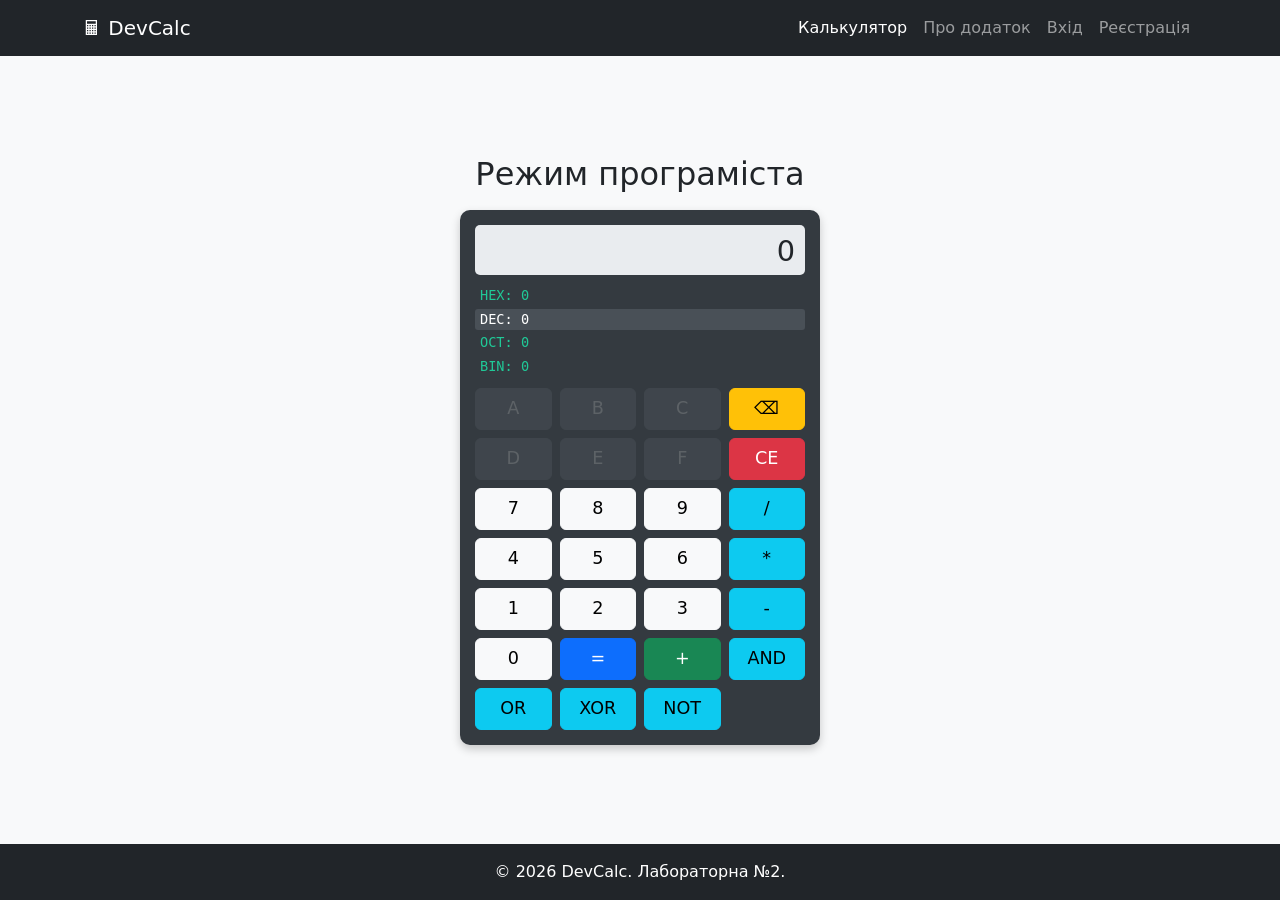
<file: index.html>
<!DOCTYPE html>
<html lang="uk">
<head>
    <meta charset="UTF-8">
    <meta name="viewport" content="width=device-width, initial-scale=1.0">
    <title>DevCalc - Калькулятор</title>
    <link href="https://cdn.jsdelivr.net/npm/bootstrap@5.3.0/dist/css/bootstrap.min.css" rel="stylesheet">
    <link rel="stylesheet" href="style.css">
</head>
<body class="d-flex flex-column min-vh-100">
    <nav class="navbar navbar-expand-lg navbar-dark bg-dark">
        <div class="container">
            <a class="navbar-brand" href="index.html">🖩 DevCalc</a>
            <button class="navbar-toggler" type="button" data-bs-toggle="collapse" data-bs-target="#navbarNav"><span class="navbar-toggler-icon"></span></button>
            <div class="collapse navbar-collapse" id="navbarNav">
                <ul class="navbar-nav ms-auto">
                    <li class="nav-item"><a class="nav-link active" href="index.html">Калькулятор</a></li>
                    <li class="nav-item"><a class="nav-link" href="about.html">Про додаток</a></li>
                    <li class="nav-item"><a class="nav-link" href="profile.html">Профіль</a></li>
                    <li class="nav-item"><a class="nav-link" href="login.html">Вхід</a></li>
                    <li class="nav-item"><a class="nav-link" href="register.html">Реєстрація</a></li>
                </ul>
            </div>
        </div>
    </nav>

    <main class="container my-3 flex-grow-1 d-flex flex-column justify-content-center">
        <h2 class="text-center mb-3">Режим програміста</h2>
        <div class="calc-container">
            <div class="calc-display">0</div>
            <div class="hex-bin-panel">
                <div class="base-item" data-b="16">HEX: 0</div>
                <div class="base-item base-active" data-b="10">DEC: 0</div>
                <div class="base-item" data-b="8">OCT: 0</div>
                <div class="base-item" data-b="2">BIN: 0</div>
            </div>
            <div class="row g-2">
                <div class="col-3"><button class="btn btn-secondary calc-btn">A</button></div>
                <div class="col-3"><button class="btn btn-secondary calc-btn">B</button></div>
                <div class="col-3"><button class="btn btn-secondary calc-btn">C</button></div>
                <div class="col-3"><button class="btn btn-warning calc-btn">⌫</button></div>
                
                <div class="col-3"><button class="btn btn-secondary calc-btn">D</button></div>
                <div class="col-3"><button class="btn btn-secondary calc-btn">E</button></div>
                <div class="col-3"><button class="btn btn-secondary calc-btn">F</button></div>
                <div class="col-3"><button class="btn btn-danger calc-btn">CE</button></div>
                
                <div class="col-3"><button class="btn btn-light calc-btn">7</button></div>
                <div class="col-3"><button class="btn btn-light calc-btn">8</button></div>
                <div class="col-3"><button class="btn btn-light calc-btn">9</button></div>
                <div class="col-3"><button class="btn btn-info calc-btn">/</button></div>
                
                <div class="col-3"><button class="btn btn-light calc-btn">4</button></div>
                <div class="col-3"><button class="btn btn-light calc-btn">5</button></div>
                <div class="col-3"><button class="btn btn-light calc-btn">6</button></div>
                <div class="col-3"><button class="btn btn-info calc-btn">*</button></div>
                
                <div class="col-3"><button class="btn btn-light calc-btn">1</button></div>
                <div class="col-3"><button class="btn btn-light calc-btn">2</button></div>
                <div class="col-3"><button class="btn btn-light calc-btn">3</button></div>
                <div class="col-3"><button class="btn btn-info calc-btn">-</button></div>

                <div class="col-3"><button class="btn btn-light calc-btn">0</button></div>
                <div class="col-3"><button class="btn btn-primary calc-btn">=</button></div>
                <div class="col-3"><button class="btn btn-success calc-btn">+</button></div>
                <div class="col-3"><button class="btn btn-info calc-btn">AND</button></div>

                <div class="col-3"><button class="btn btn-info calc-btn">OR</button></div>
                <div class="col-3"><button class="btn btn-info calc-btn">XOR</button></div>
                <div class="col-3"><button class="btn btn-info calc-btn">NOT</button></div>
            </div>
        </div>
    </main>

    <footer class="bg-dark text-white text-center py-3 mt-auto">
        <div class="container"><p class="mb-0">© 2026 DevCalc. Лабораторна №2.</p></div>
    </footer>
    <script src="https://cdn.jsdelivr.net/npm/bootstrap@5.3.0/dist/js/bootstrap.bundle.min.js"></script>
   <script src="auth.js"></script>
    <script src="model.js"></script>
    <script src="view.js"></script>
    <script src="controller.js"></script>
</body>
</html>
</file>
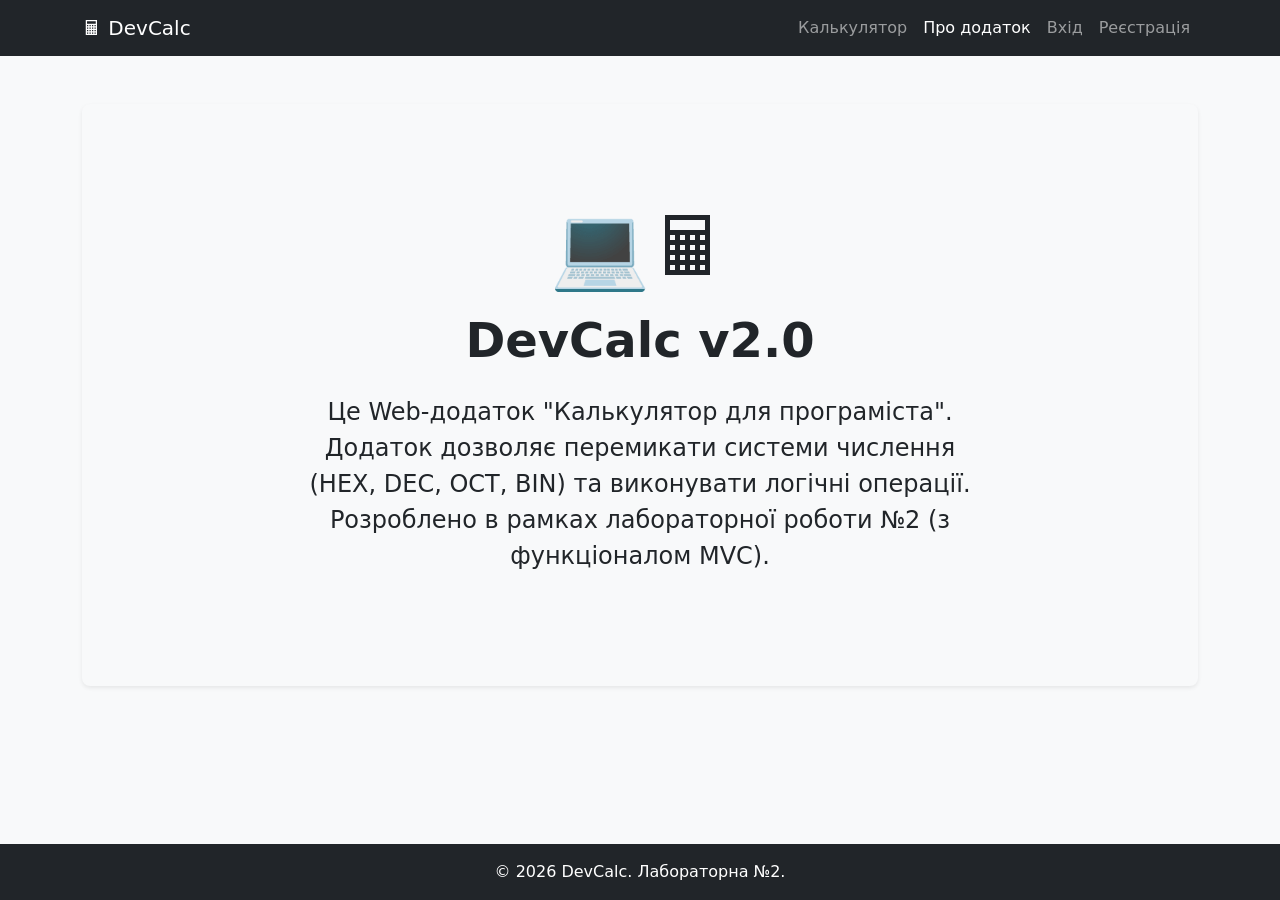
<file: about.html>
<!DOCTYPE html>
<html lang="uk">
<head>
    <meta charset="UTF-8">
    <meta name="viewport" content="width=device-width, initial-scale=1.0">
    <title>Про додаток - DevCalc</title>
    <link href="https://cdn.jsdelivr.net/npm/bootstrap@5.3.0/dist/css/bootstrap.min.css" rel="stylesheet">
    <link rel="stylesheet" href="style.css">
</head>
<body class="d-flex flex-column min-vh-100">
    <nav class="navbar navbar-expand-lg navbar-dark bg-dark">
        <div class="container">
            <a class="navbar-brand" href="index.html">🖩 DevCalc</a>
            <button class="navbar-toggler" type="button" data-bs-toggle="collapse" data-bs-target="#navbarNav"><span class="navbar-toggler-icon"></span></button>
            <div class="collapse navbar-collapse" id="navbarNav">
                <ul class="navbar-nav ms-auto">
                    <li class="nav-item"><a class="nav-link" href="index.html">Калькулятор</a></li>
                    <li class="nav-item"><a class="nav-link active" href="about.html">Про додаток</a></li>
                    <li class="nav-item"><a class="nav-link" href="profile.html">Профіль</a></li>
                    <li class="nav-item"><a class="nav-link" href="login.html">Вхід</a></li>
                    <li class="nav-item"><a class="nav-link" href="register.html">Реєстрація</a></li>
                </ul>
            </div>
        </div>
    </nav>

    <main class="container my-5 flex-grow-1 text-center">
        <div class="p-5 mb-4 bg-light rounded-3 shadow-sm">
            <div class="container-fluid py-5">
                <h1 class="display-1">💻🖩</h1>
                <h1 class="display-5 fw-bold mt-3">DevCalc v2.0</h1>
                <p class="col-md-8 fs-4 mx-auto mt-4">
                    Це Web-додаток "Калькулятор для програміста". 
                    Додаток дозволяє перемикати системи числення (HEX, DEC, OCT, BIN) та виконувати логічні операції.
                    Розроблено в рамках лабораторної роботи №2 (з функціоналом MVC).
                </p>
            </div>
        </div>
    </main>

    <footer class="bg-dark text-white text-center py-3 mt-auto">
        <div class="container"><p class="mb-0">© 2026 DevCalc. Лабораторна №2.</p></div>
    </footer>
    <script src="https://cdn.jsdelivr.net/npm/bootstrap@5.3.0/dist/js/bootstrap.bundle.min.js"></script>
    <script src="auth.js"></script>
</body>
</html>
</file>
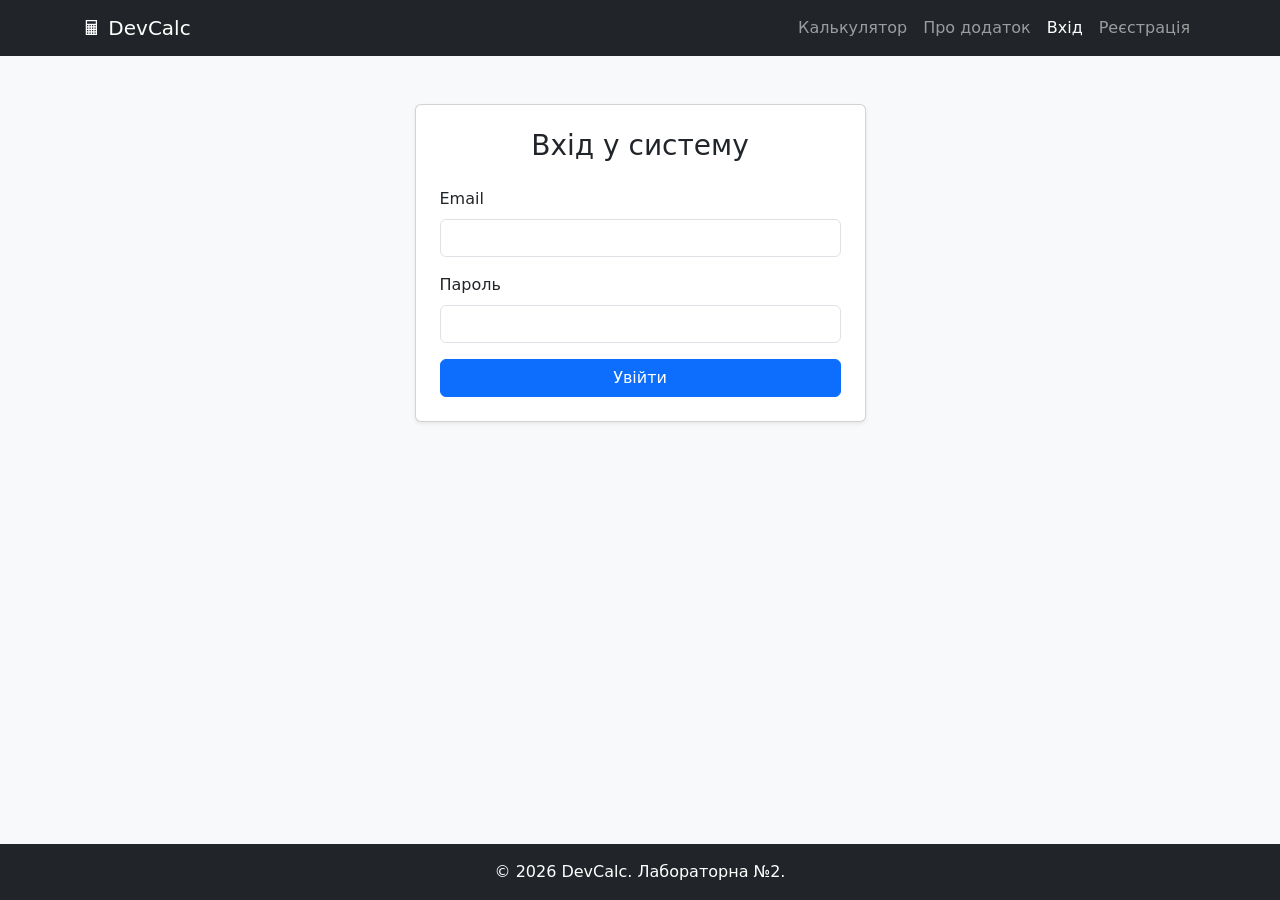
<file: login.html>
<!DOCTYPE html>
<html lang="uk">
<head>
    <meta charset="UTF-8">
    <meta name="viewport" content="width=device-width, initial-scale=1.0">
    <title>Вхід - DevCalc</title>
    <link href="https://cdn.jsdelivr.net/npm/bootstrap@5.3.0/dist/css/bootstrap.min.css" rel="stylesheet">
    <link rel="stylesheet" href="style.css">
</head>
<body class="d-flex flex-column min-vh-100">
    <nav class="navbar navbar-expand-lg navbar-dark bg-dark">
        <div class="container">
            <a class="navbar-brand" href="index.html">🖩 DevCalc</a>
            <button class="navbar-toggler" type="button" data-bs-toggle="collapse" data-bs-target="#navbarNav"><span class="navbar-toggler-icon"></span></button>
            <div class="collapse navbar-collapse" id="navbarNav">
                <ul class="navbar-nav ms-auto">
                    <li class="nav-item"><a class="nav-link" href="index.html">Калькулятор</a></li>
                    <li class="nav-item"><a class="nav-link" href="about.html">Про додаток</a></li>
                    <li class="nav-item"><a class="nav-link" href="profile.html">Профіль</a></li>
                    <li class="nav-item"><a class="nav-link active" href="login.html">Вхід</a></li>
                    <li class="nav-item"><a class="nav-link" href="register.html">Реєстрація</a></li>
                </ul>
            </div>
        </div>
    </nav>

    <main class="container my-5 flex-grow-1">
        <div class="row justify-content-center">
            <div class="col-md-5">
                <div class="card shadow-sm">
                    <div class="card-body p-4">
                        <h3 class="text-center mb-4">Вхід у систему</h3>
                        <form id="loginForm">
                            <div class="mb-3">
                                <label class="form-label">Email</label>
                                <input type="email" class="form-control" id="loginEmail" required>
                            </div>
                            <div class="mb-3">
                                <label class="form-label">Пароль</label>
                                <input type="password" class="form-control" id="loginPass" required>
                            </div>
                            <button type="submit" class="btn btn-primary w-100">Увійти</button>
                        </form>
                    </div>
                </div>
            </div>
        </div>
    </main>

    <footer class="bg-dark text-white text-center py-3 mt-auto">
        <div class="container"><p class="mb-0">© 2026 DevCalc. Лабораторна №2.</p></div>
    </footer>
    <script src="https://cdn.jsdelivr.net/npm/bootstrap@5.3.0/dist/js/bootstrap.bundle.min.js"></script>
    <script src="auth.js"></script>
</body>
</html>
</file>
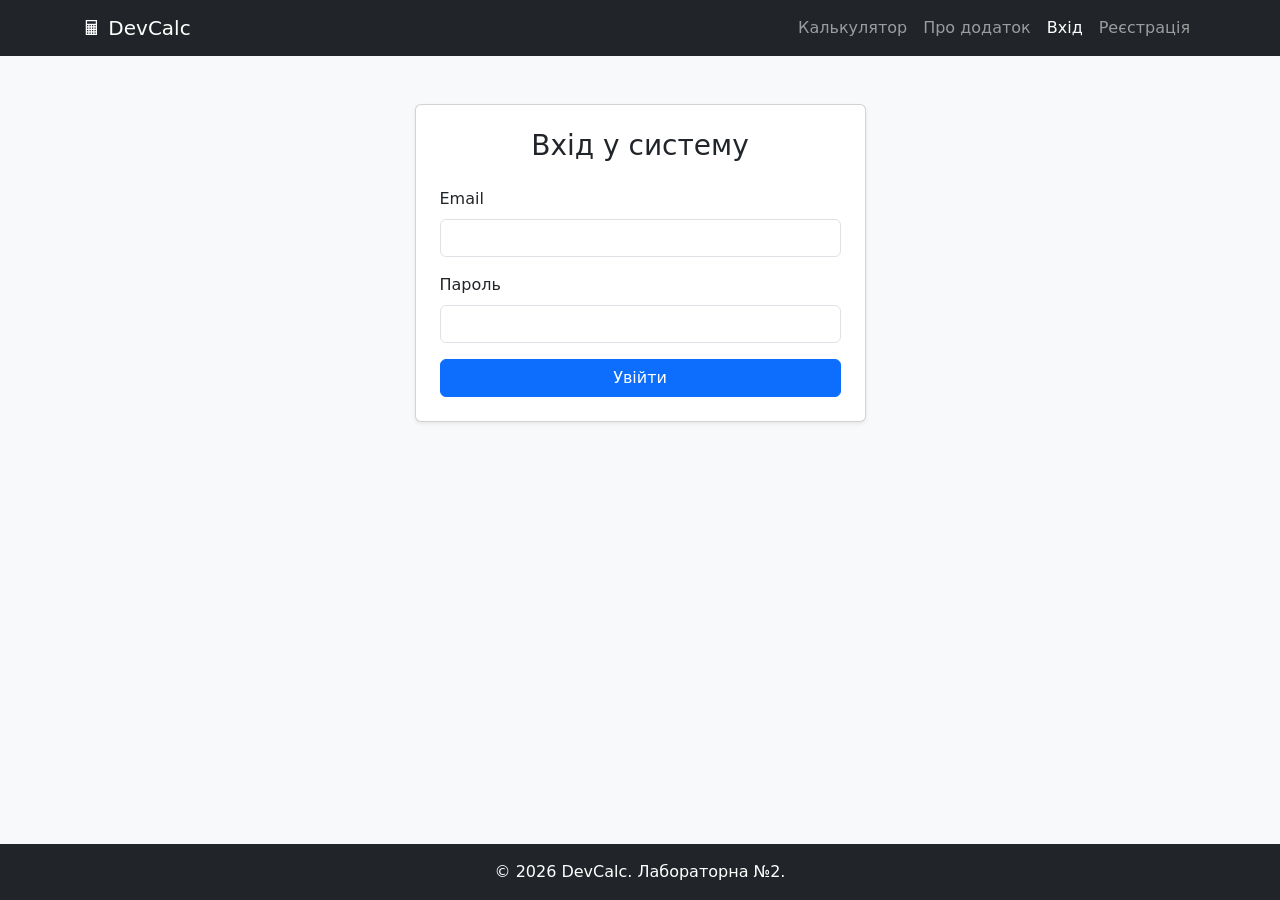
<file: profile.html>
<!DOCTYPE html>
<html lang="uk">
<head>
    <meta charset="UTF-8">
    <meta name="viewport" content="width=device-width, initial-scale=1.0">
    <title>Профіль - DevCalc</title>
    <link href="https://cdn.jsdelivr.net/npm/bootstrap@5.3.0/dist/css/bootstrap.min.css" rel="stylesheet">
    <link rel="stylesheet" href="style.css">
</head>
<body class="d-flex flex-column min-vh-100">
    <nav class="navbar navbar-expand-lg navbar-dark bg-dark">
        <div class="container">
            <a class="navbar-brand" href="index.html">🖩 DevCalc</a>
            <button class="navbar-toggler" type="button" data-bs-toggle="collapse" data-bs-target="#navbarNav">
                <span class="navbar-toggler-icon"></span>
            </button>
            <div class="collapse navbar-collapse" id="navbarNav">
                <ul class="navbar-nav ms-auto">
                    <li class="nav-item"><a class="nav-link" href="index.html">Калькулятор</a></li>
                    <li class="nav-item"><a class="nav-link" href="about.html">Про додаток</a></li>
                    <li class="nav-item"><a class="nav-link active" href="profile.html">Профіль</a></li>
                    <li class="nav-item"><a class="nav-link" href="login.html">Вхід</a></li>
                    <li class="nav-item"><a class="nav-link" href="register.html">Реєстрація</a></li>
                </ul>
            </div>
        </div>
    </nav>

    <main class="container my-5 flex-grow-1">
        <h2 class="mb-4 text-center">Профіль користувача</h2>
        <div class="row justify-content-center">
            <div class="col-md-8">
                <table class="table table-bordered table-striped shadow-sm bg-white">
                    <thead class="table-dark">
                        <tr><th colspan="2" class="text-center">Особисті дані</th></tr>
                    </thead>
                    <tbody>
                        <tr><td><strong>Ім'я</strong></td><td>Денис</td></tr>
                        <tr><td><strong>Email</strong></td><td>lashkov.denys@lll.kpi.ua</td></tr>
                        <tr><td><strong>Стать</strong></td><td>Чоловіча</td></tr>
                        <tr><td><strong>Дата народження</strong></td><td>08.07.2006</td></tr>
                        <tr><td><strong>Статус</strong></td><td>Студент / Розробник</td></tr>
                    </tbody>
                </table>
            </div>
        </div>
    </main>

    <footer class="bg-dark text-white text-center py-3 mt-auto">
        <div class="container"><p class="mb-0">© 2026 DevCalc. Лабораторна №2.</p></div>
    </footer>
    <script src="https://cdn.jsdelivr.net/npm/bootstrap@5.3.0/dist/js/bootstrap.bundle.min.js"></script>
    <script src="auth.js"></script>
</body>
</html>
</file>
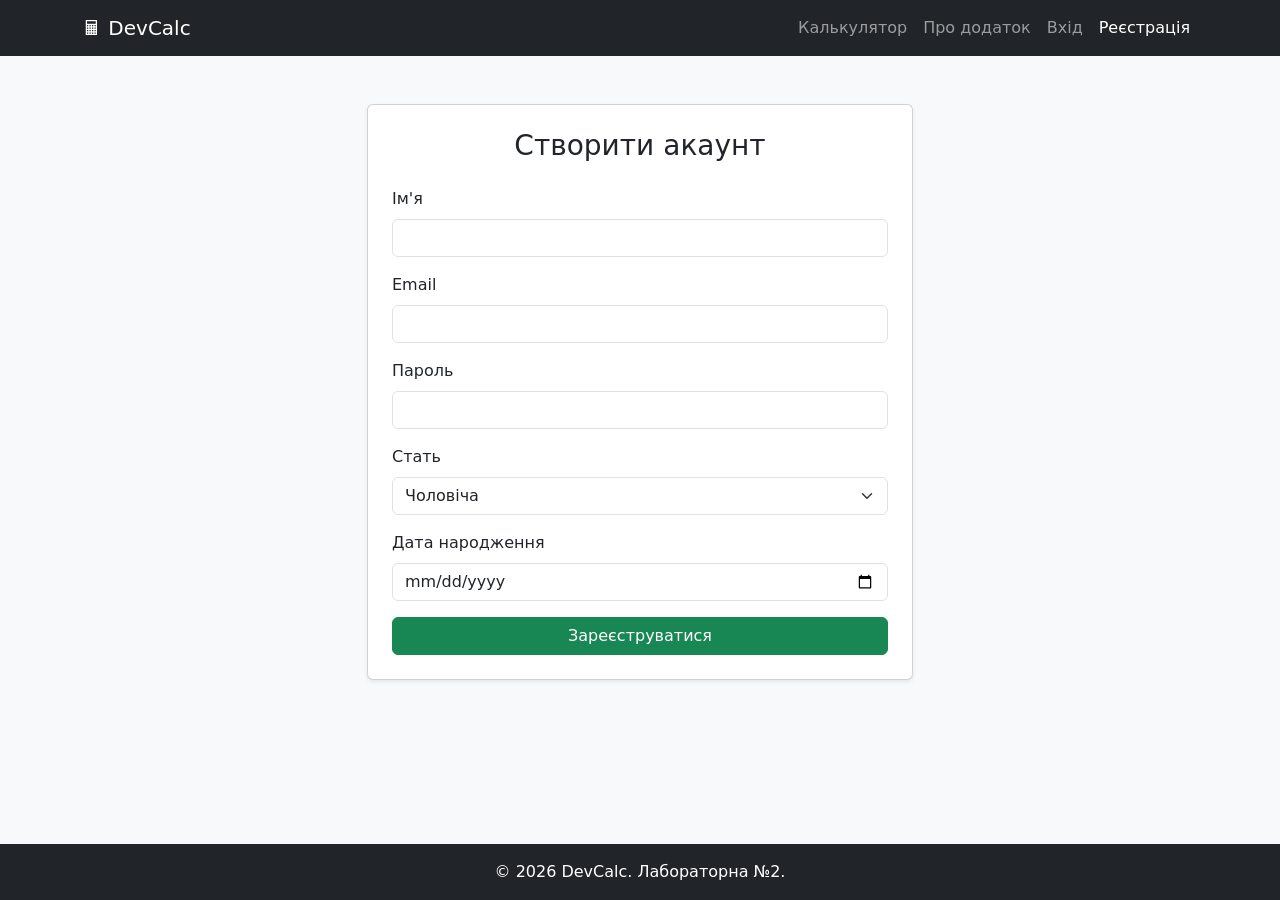
<file: register.html>
<!DOCTYPE html>
<html lang="uk">
<head>
    <meta charset="UTF-8">
    <meta name="viewport" content="width=device-width, initial-scale=1.0">
    <title>Реєстрація - DevCalc</title>
    <link href="https://cdn.jsdelivr.net/npm/bootstrap@5.3.0/dist/css/bootstrap.min.css" rel="stylesheet">
    <link rel="stylesheet" href="style.css">
</head>
<body class="d-flex flex-column min-vh-100">
    <nav class="navbar navbar-expand-lg navbar-dark bg-dark">
        <div class="container">
            <a class="navbar-brand" href="index.html">🖩 DevCalc</a>
            <button class="navbar-toggler" type="button" data-bs-toggle="collapse" data-bs-target="#navbarNav"><span class="navbar-toggler-icon"></span></button>
            <div class="collapse navbar-collapse" id="navbarNav">
                <ul class="navbar-nav ms-auto">
                    <li class="nav-item"><a class="nav-link" href="index.html">Калькулятор</a></li>
                    <li class="nav-item"><a class="nav-link" href="about.html">Про додаток</a></li>
                    <li class="nav-item"><a class="nav-link" href="profile.html">Профіль</a></li>
                    <li class="nav-item"><a class="nav-link" href="login.html">Вхід</a></li>
                    <li class="nav-item"><a class="nav-link active" href="register.html">Реєстрація</a></li>
                </ul>
            </div>
        </div>
    </nav>

    <main class="container my-5 flex-grow-1">
        <div class="row justify-content-center">
            <div class="col-md-6">
                <div class="card shadow-sm">
                    <div class="card-body p-4">
                        <h3 class="text-center mb-4">Створити акаунт</h3>
                        <form id="regForm">
                            <div class="mb-3">
                                <label class="form-label">Ім'я</label>
                                <input type="text" class="form-control" id="regName" required>
                            </div>
                            <div class="mb-3">
                                <label class="form-label">Email</label>
                                <input type="email" class="form-control" id="regEmail" required>
                            </div>
                            <div class="mb-3">
                                <label class="form-label">Пароль</label>
                                <input type="password" class="form-control" id="regPass" required>
                            </div>
                            <div class="mb-3">
                                <label class="form-label">Стать</label>
                                <select class="form-select" id="regGender">
                                    <option>Чоловіча</option>
                                    <option>Жіноча</option>
                                </select>
                            </div>
                            <div class="mb-3">
                                <label class="form-label">Дата народження</label>
                                <input type="date" class="form-control" id="regDate" required>
                            </div>
                            <button type="submit" class="btn btn-success w-100">Зареєструватися</button>
                        </form>
                    </div>
                </div>
            </div>
        </div>
    </main>

    <footer class="bg-dark text-white text-center py-3 mt-auto">
        <div class="container"><p class="mb-0">© 2026 DevCalc. Лабораторна №2.</p></div>
    </footer>
    <script src="https://cdn.jsdelivr.net/npm/bootstrap@5.3.0/dist/js/bootstrap.bundle.min.js"></script>
    <script src="auth.js"></script>
</body>
</html>
</file>
<file: style.css>
body { background-color: #f8f9fa; }
.calc-container { max-width: 360px; margin: 0 auto; background: #343a40; padding: 15px; border-radius: 10px; box-shadow: 0 4px 10px rgba(0,0,0,0.2); }
.calc-display { background: #e9ecef; height: 50px; font-size: 1.8rem; text-align: right; padding: 5px 10px; border-radius: 5px; margin-bottom: 10px; overflow: hidden; }
.calc-btn { width: 100%; height: 42px; font-size: 1.1rem; margin-bottom: 0; padding: 0; }
.hex-bin-panel { color: #20c997; font-family: monospace; font-size: 0.85rem; text-align: left; margin-bottom: 10px; line-height: 1.3; cursor: pointer; }
.base-item { padding: 2px 5px; border-radius: 3px; margin-bottom: 2px; }
.base-active { background-color: #495057; color: #fff; }
</file>
